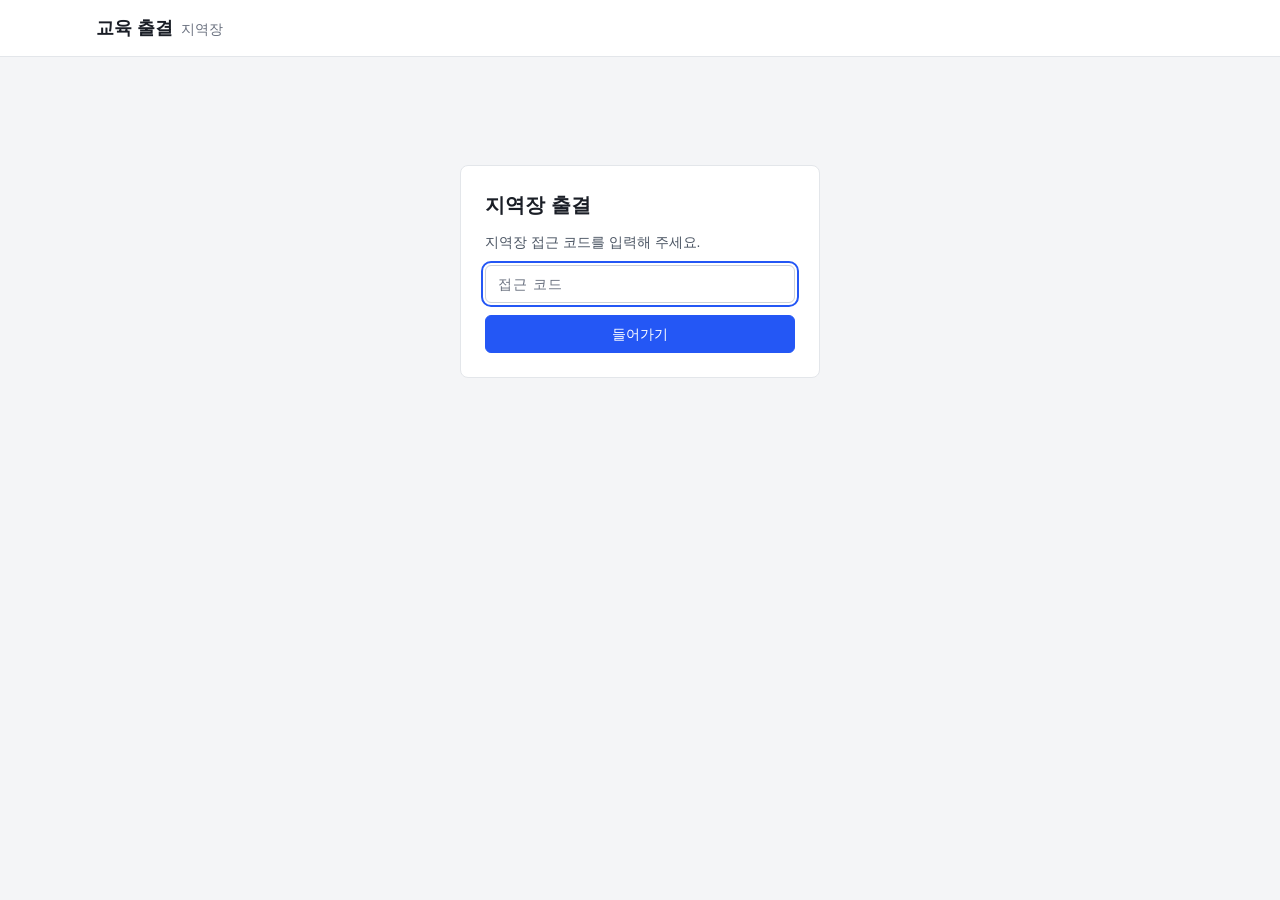
<file: leader.html>
<!DOCTYPE html>
<html lang="ko" data-mode="leader">
<head>
<meta charset="utf-8">
<meta name="viewport" content="width=device-width, initial-scale=1">
<meta name="robots" content="noindex">
<meta name="description" content="지역장이 자기 지역의 교육 출결을 확인하고 사유를 적는 화면입니다.">
<title>지역장 출결</title>
<link rel="stylesheet" href="app.css?v=202611281053">
</head>
<body>
<header class="bar"><div class="bar-inner"><div class="brand">교육 출결<small>지역장</small></div><div class="who" id="who"></div></div></header>
<main id="app"></main>
<dialog id="dlg"></dialog>
<noscript><p style="padding:16px">이 화면은 자바스크립트가 필요합니다.</p></noscript>
<script src="dash.js?v=202611281053"></script>
</body>
</html>
</file>
<file: app.css>
/* Hallmark · built: 2026-11-20 · genre: modern-minimal · theme: custom (utilitarian, quiet) · shape: app screen · v2.0.0 */
/* critique: one accent only on primary actions and the selected state; status colour lives on chips alone; tables before cards; figures are tabular numerals with a plain label */

:root {
  --font: -apple-system, BlinkMacSystemFont, 'Apple SD Gothic Neo', 'Malgun Gothic', 'Noto Sans KR', 'Segoe UI', sans-serif;

  --bg: #f4f5f7;
  --panel: #ffffff;
  --panel-2: #f9fafb;
  --ink: #1a1e26;
  --ink-2: #4b5563;
  --ink-3: #6b7280;
  --line: #e3e6ea;
  --line-strong: #cdd2d9;
  --accent: #2457f5;
  --accent-ink: #ffffff;
  --accent-soft: #eaf0ff;
  --accent-hover: #1b47d1;
  --accent-press: #153aab;
  --backdrop: rgba(26, 30, 38, 0.45);

  --ok-bg: #e5f4ec;      --ok-ink: #0f6b45;
  --absent-bg: #fdeceb;  --absent-ink: #a8231a;
  --excused-bg: #fdf1d8; --excused-ink: #8a5a06;
  --late-bg: #ffedd5;    --late-ink: #9a3412;
  --pending-bg: #eceef1; --pending-ink: #4b5563;
  --bar-track: #e9ecf0;

  --fs-1: 0.8125rem;
  --fs-2: 0.875rem;
  --fs-3: 1rem;
  --fs-4: 1.125rem;
  --fs-5: 1.25rem;
  --fs-6: 1.5rem;
  --fs-fig: 1.75rem;

  --s-1: 4px; --s-2: 8px; --s-3: 12px; --s-4: 16px; --s-5: 24px; --s-6: 32px;
  --radius: 8px;
  --radius-sm: 6px;
  --control-h: 38px;
  --container: 1120px;
  --dur-micro: 120ms;
  --dur-short: 180ms;
}

* { box-sizing: border-box; }
html, body { overflow-x: clip; }
html { -webkit-text-size-adjust: 100%; }
body {
  margin: 0;
  background: var(--bg);
  color: var(--ink);
  font-family: var(--font);
  font-size: var(--fs-3);
  line-height: 1.5;
}
button, input, select { font: inherit; color: inherit; }
h1, h2, h3 { margin: 0; font-weight: 600; letter-spacing: 0; overflow-wrap: break-word; min-width: 0; text-wrap: balance; }

:focus-visible { outline: 2px solid var(--accent); outline-offset: 2px; }

/* shell */
.bar { background: var(--panel); border-bottom: 1px solid var(--line); }
.bar-inner, .wrap { max-width: var(--container); margin: 0 auto; padding-inline: var(--s-4); }
.bar-inner { display: flex; align-items: center; justify-content: space-between; gap: var(--s-4); min-height: 56px; }
.brand { font-size: var(--fs-4); font-weight: 700; }
.brand small { margin-left: var(--s-2); font-size: var(--fs-2); font-weight: 400; color: var(--ink-3); }
.who { display: flex; align-items: center; gap: var(--s-3); font-size: var(--fs-2); color: var(--ink-2); }
.wrap { padding-block: var(--s-5) var(--s-6); display: grid; gap: var(--s-4); }

/* controls */
.btn {
  display: inline-flex; align-items: center; justify-content: center; gap: var(--s-2);
  min-height: var(--control-h); padding: 0 var(--s-4);
  background: var(--panel); border: 1px solid var(--line-strong); border-radius: var(--radius-sm);
  font-size: var(--fs-2); font-weight: 500; cursor: pointer;
  transition: background-color var(--dur-micro) ease, border-color var(--dur-micro) ease, color var(--dur-micro) ease;
}
.btn:hover { background: var(--panel-2); border-color: var(--ink-3); }
.btn:active { background: var(--bar-track); }
.btn[disabled] { opacity: 0.5; cursor: not-allowed; }
.btn--primary { background: var(--accent); border-color: var(--accent); color: var(--accent-ink); }
.btn--primary:hover { background: var(--accent-hover); border-color: var(--accent-hover); }
.btn--primary:active { background: var(--accent-press); }
.btn--quiet { border-color: transparent; background: transparent; color: var(--ink-2); }
.btn--quiet:hover { background: var(--bar-track); border-color: transparent; }
.btn--danger { color: var(--absent-ink); border-color: var(--line-strong); }
.btn--danger:hover { background: var(--absent-bg); border-color: var(--absent-ink); }
.btn--small { min-height: 32px; padding: 0 var(--s-3); font-size: var(--fs-1); }

.field, select, input[type='text'], input[type='search'], input[type='password'], input[type='date'], input[type='time'], input[type='number'] {
  min-height: var(--control-h); padding: 0 var(--s-3);
  background: var(--panel); border: 1px solid var(--line-strong); border-radius: var(--radius-sm);
  font-size: var(--fs-2);
  transition: border-color var(--dur-micro) ease;
}
input:hover, select:hover { border-color: var(--ink-3); }
input::placeholder { color: var(--ink-3); }
label { font-size: var(--fs-1); color: var(--ink-2); }

/* panels */
.panel { background: var(--panel); border: 1px solid var(--line); border-radius: var(--radius); }
.panel-head { display: flex; flex-wrap: wrap; align-items: center; justify-content: space-between; gap: var(--s-3); padding: var(--s-4); border-bottom: 1px solid var(--line); }
.panel-head h2 { font-size: var(--fs-4); }
.panel-body { padding: var(--s-4); }
.tools { display: flex; flex-wrap: wrap; align-items: center; gap: var(--s-2); }

.toolbar { display: flex; flex-wrap: wrap; align-items: end; justify-content: space-between; gap: var(--s-3); }
.toolbar .pick { display: grid; gap: var(--s-1); min-width: min(100%, 320px); }
.toolbar select { width: 100%; }
.state-tag { font-size: var(--fs-1); color: var(--ink-2); }

/* figures */
.figures { display: grid; grid-template-columns: repeat(auto-fit, minmax(130px, 1fr)); gap: var(--s-3); }
.figure { background: var(--panel); border: 1px solid var(--line); border-radius: var(--radius); padding: var(--s-4); }
.figure b { display: block; font-size: var(--fs-fig); font-weight: 650; font-variant-numeric: tabular-nums; line-height: 1.2; }
.figure span { font-size: var(--fs-2); color: var(--ink-2); }
.figure--ok b { color: var(--ok-ink); }
.figure--absent b { color: var(--absent-ink); }
.figure--late b { color: var(--late-ink); }

.cols { display: grid; grid-template-columns: minmax(0, 1fr) minmax(0, 2fr); gap: var(--s-4); align-items: start; }

/* tables */
.table-wrap { overflow-x: auto; }
table { width: 100%; border-collapse: collapse; font-size: var(--fs-2); }
th { text-align: left; font-weight: 500; font-size: var(--fs-1); color: var(--ink-3); padding: var(--s-2) var(--s-4); border-bottom: 1px solid var(--line); background: var(--panel-2); white-space: nowrap; }
td { padding: var(--s-3) var(--s-4); border-bottom: 1px solid var(--line); vertical-align: middle; }
tr:last-child td { border-bottom: 0; }
td.num, th.num { text-align: right; font-variant-numeric: tabular-nums; }
td .muted { color: var(--ink-3); }
.row-actions { display: flex; flex-wrap: wrap; gap: var(--s-2); justify-content: flex-end; }
tr.is-editing td { background: var(--accent-soft); }
.edit-cell { display: flex; flex-wrap: wrap; gap: var(--s-2); align-items: center; }
.edit-cell input[type='text'] { min-width: 180px; flex: 1; }

.chip { display: inline-block; padding: var(--s-1) var(--s-3); border-radius: 999px; font-size: var(--fs-1); font-weight: 500; white-space: nowrap; }
.chip--ok { background: var(--ok-bg); color: var(--ok-ink); }
.chip--absent { background: var(--absent-bg); color: var(--absent-ink); }
.chip--excused { background: var(--excused-bg); color: var(--excused-ink); }
.tag-temp { color: var(--late-ink); font-size: var(--fs-1); font-weight: 500; white-space: nowrap; }
.tag-removed { color: var(--absent-ink); font-size: var(--fs-1); font-weight: 500; white-space: nowrap; }
.chip--late { background: var(--late-bg); color: var(--late-ink); }
.chip--pending { background: var(--pending-bg); color: var(--pending-ink); }

.rate { display: flex; align-items: center; gap: var(--s-2); min-width: 120px; }
.rate-track { flex: 1; height: 6px; border-radius: 999px; background: var(--bar-track); overflow: hidden; }
.rate-fill { height: 100%; border-radius: 999px; background: var(--accent); }
.rate span { width: 3em; text-align: right; font-variant-numeric: tabular-nums; color: var(--ink-2); }

/* walk-ins */
.queue { list-style: none; margin: 0; padding: 0; }
.queue li { display: grid; gap: var(--s-2); padding: var(--s-4); border-bottom: 1px solid var(--line); }
.queue li:last-child { border-bottom: 0; }
.queue .who-line { display: flex; flex-wrap: wrap; align-items: baseline; gap: var(--s-2); }
.queue .who-line b { font-size: var(--fs-3); }
.queue .hint { margin: 0; }
.pick-box { width: 20px; height: 20px; flex: none; align-self: center; accent-color: var(--accent); }
.bulk { display: flex; flex-wrap: wrap; align-items: center; gap: var(--s-3); padding: var(--s-3) var(--s-4); border-bottom: 1px solid var(--line); background: var(--panel-2); }
.help p { margin: 0 0 var(--s-2); font-size: var(--fs-2); color: var(--ink-2); }
.help p:last-child { margin-bottom: 0; }
.queue .memo { color: var(--ink-2); font-size: var(--fs-2); }
.queue .acts { display: flex; flex-wrap: wrap; gap: var(--s-2); align-items: center; }

/* states */
.empty { padding: var(--s-6) var(--s-4); text-align: center; color: var(--ink-2); }
.empty p { margin: 0 0 var(--s-3); }
.notice { padding: var(--s-3) var(--s-4); border-radius: var(--radius-sm); font-size: var(--fs-2); }
.notice--error { background: var(--absent-bg); color: var(--absent-ink); }
.notice--warn { background: var(--excused-bg); color: var(--excused-ink); margin: var(--s-3) var(--s-4) 0; }
.skeleton { display: block; height: 16px; border-radius: var(--radius-sm); background: var(--bar-track); animation: pulse 1.4s ease-in-out infinite; }
.skeleton + .skeleton { margin-top: var(--s-3); }
@keyframes pulse { 0%, 100% { opacity: 1; } 50% { opacity: 0.45; } }

.reason-body { display: flex; align-items: flex-start; gap: var(--s-3); }
.thumb { width: 96px; height: 96px; flex: none; padding: 0; overflow: hidden; background: var(--panel-2); border: 1px solid var(--line); border-radius: var(--radius-sm); cursor: pointer; }
.thumb:hover { border-color: var(--accent); }
.thumb img { display: block; width: 100%; height: 100%; object-fit: cover; }
.thumb .skeleton { height: 100%; border-radius: 0; }
.thumb-fail { display: block; padding: var(--s-2); font-size: var(--fs-1); color: var(--ink-3); }
.shot-view { display: grid; gap: var(--s-3); }
.shot-view img { width: 100%; border-radius: var(--radius-sm); }

textarea { font: inherit; font-size: var(--fs-2); padding: var(--s-3); background: var(--panel); border: 1px solid var(--line-strong); border-radius: var(--radius-sm); }
.check { display: flex; align-items: center; gap: var(--s-2); font-size: var(--fs-2); color: var(--ink); }

/* 보기 전환, 기간 조회 */
.seg { display: inline-flex; border: 1px solid var(--line-strong); border-radius: var(--radius-sm); overflow: hidden; background: var(--panel); justify-self: start; }
.seg-btn { min-height: var(--control-h); padding: 0 var(--s-4); border: 0; background: var(--panel); font-size: var(--fs-2); font-weight: 500; cursor: pointer; transition: background-color var(--dur-micro) ease, color var(--dur-micro) ease; }
.seg-btn + .seg-btn { border-left: 1px solid var(--line-strong); }
.seg-btn:hover { background: var(--panel-2); }
.seg-btn.is-on { background: var(--accent); color: var(--accent-ink); }
.filters { display: grid; grid-template-columns: repeat(auto-fit, minmax(160px, 1fr)); gap: var(--s-3); align-items: end; }
.filters .pick { display: grid; gap: var(--s-1); }
.filters select, .filters input { width: 100%; }

/* login */
.login { max-width: 360px; margin: 12vh auto 0; padding: var(--s-5); display: grid; gap: var(--s-3); }
.login h1 { font-size: var(--fs-5); }
.login p { margin: 0; color: var(--ink-2); font-size: var(--fs-2); }
.login input { width: 100%; letter-spacing: 0.08em; }

/* dialog */
dialog { border: 1px solid var(--line); border-radius: var(--radius); padding: var(--s-5); max-width: min(92vw, 480px); width: 100%; color: var(--ink); }
dialog::backdrop { background: var(--backdrop); }
dialog h2 { font-size: var(--fs-4); margin-bottom: var(--s-3); }
.dlg-grid { display: grid; gap: var(--s-3); }
.dlg-foot { display: flex; justify-content: flex-end; gap: var(--s-2); margin-top: var(--s-4); }
.qr-box { display: grid; justify-items: center; gap: var(--s-3); }
.qr-box .link { word-break: break-all; font-size: var(--fs-1); color: var(--ink-3); text-align: center; }

@media (max-width: 860px) {
  .figures { grid-template-columns: repeat(2, minmax(0, 1fr)); }
  .cols { grid-template-columns: minmax(0, 1fr); }
  .bar-inner { min-height: 52px; }
}

@media (prefers-reduced-motion: reduce) {
  .skeleton { animation: none; }
  .btn, input, select { transition: none; }
}
</file>
